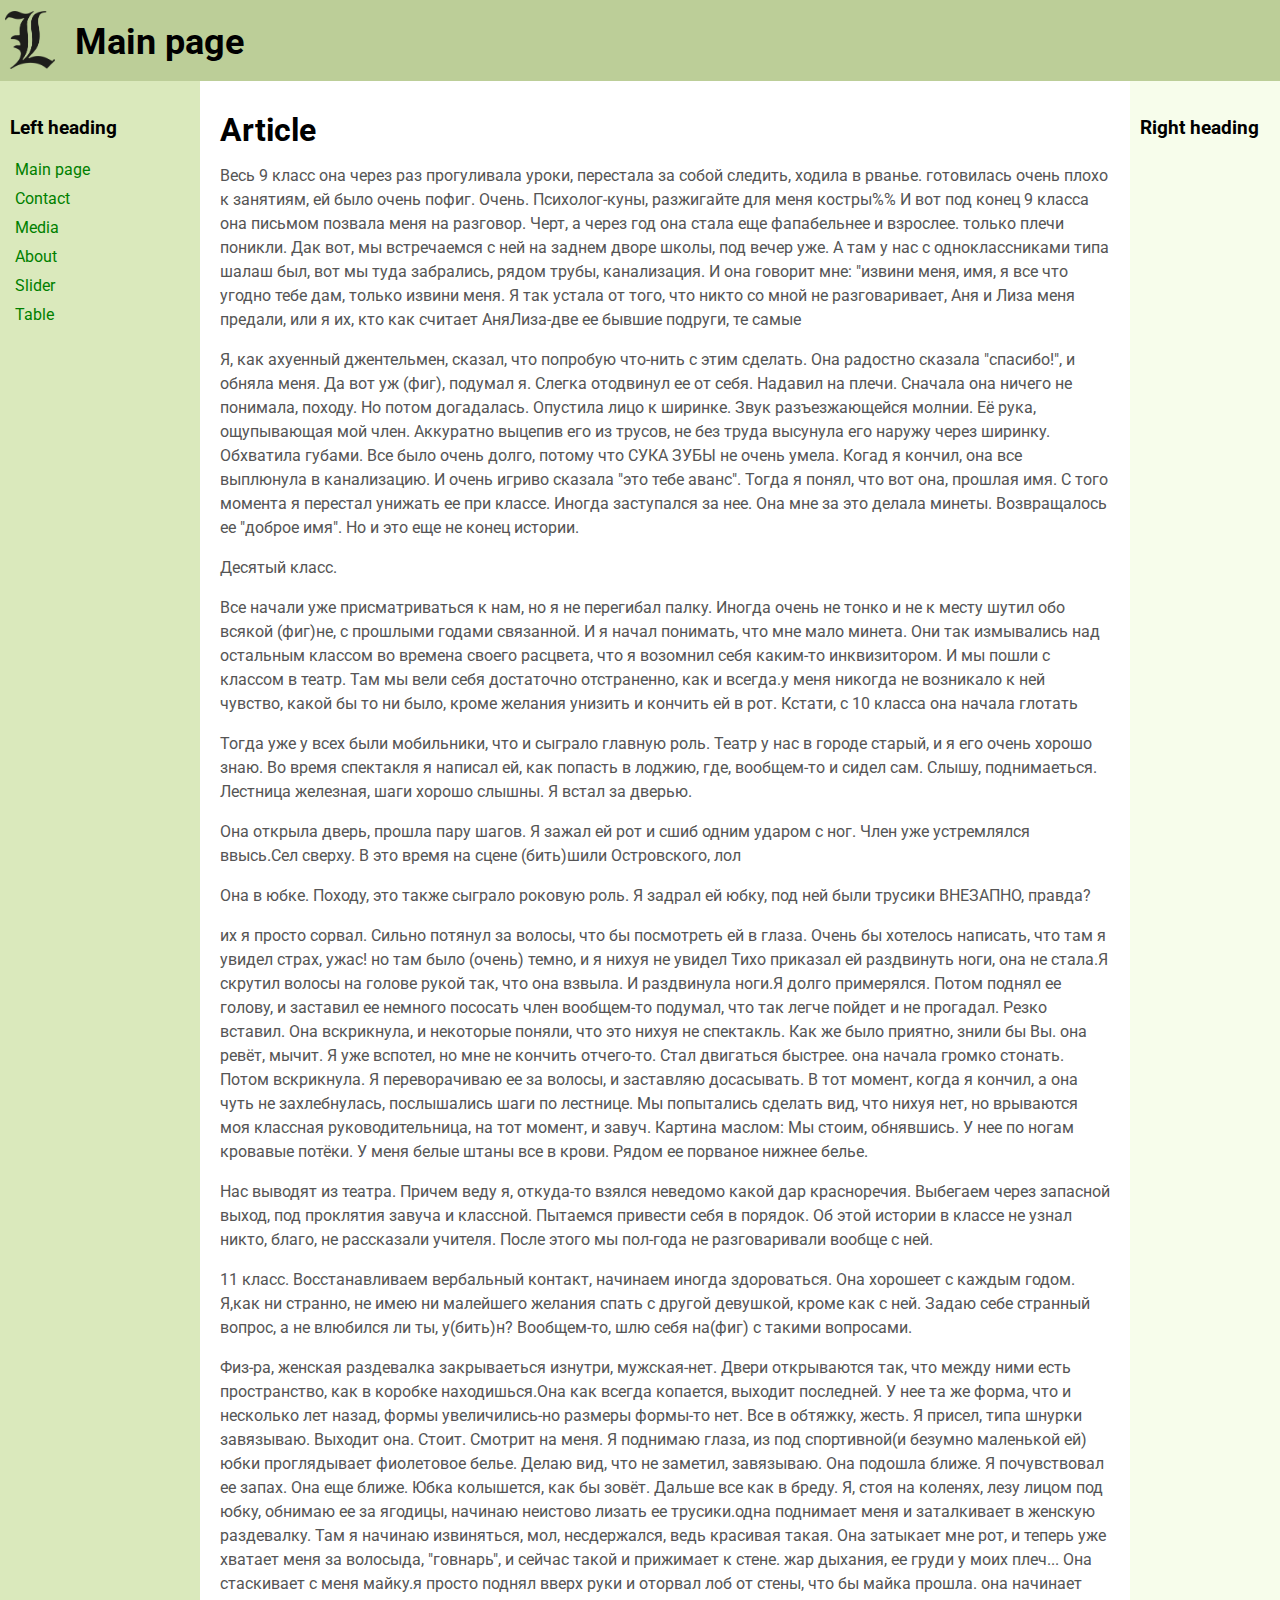
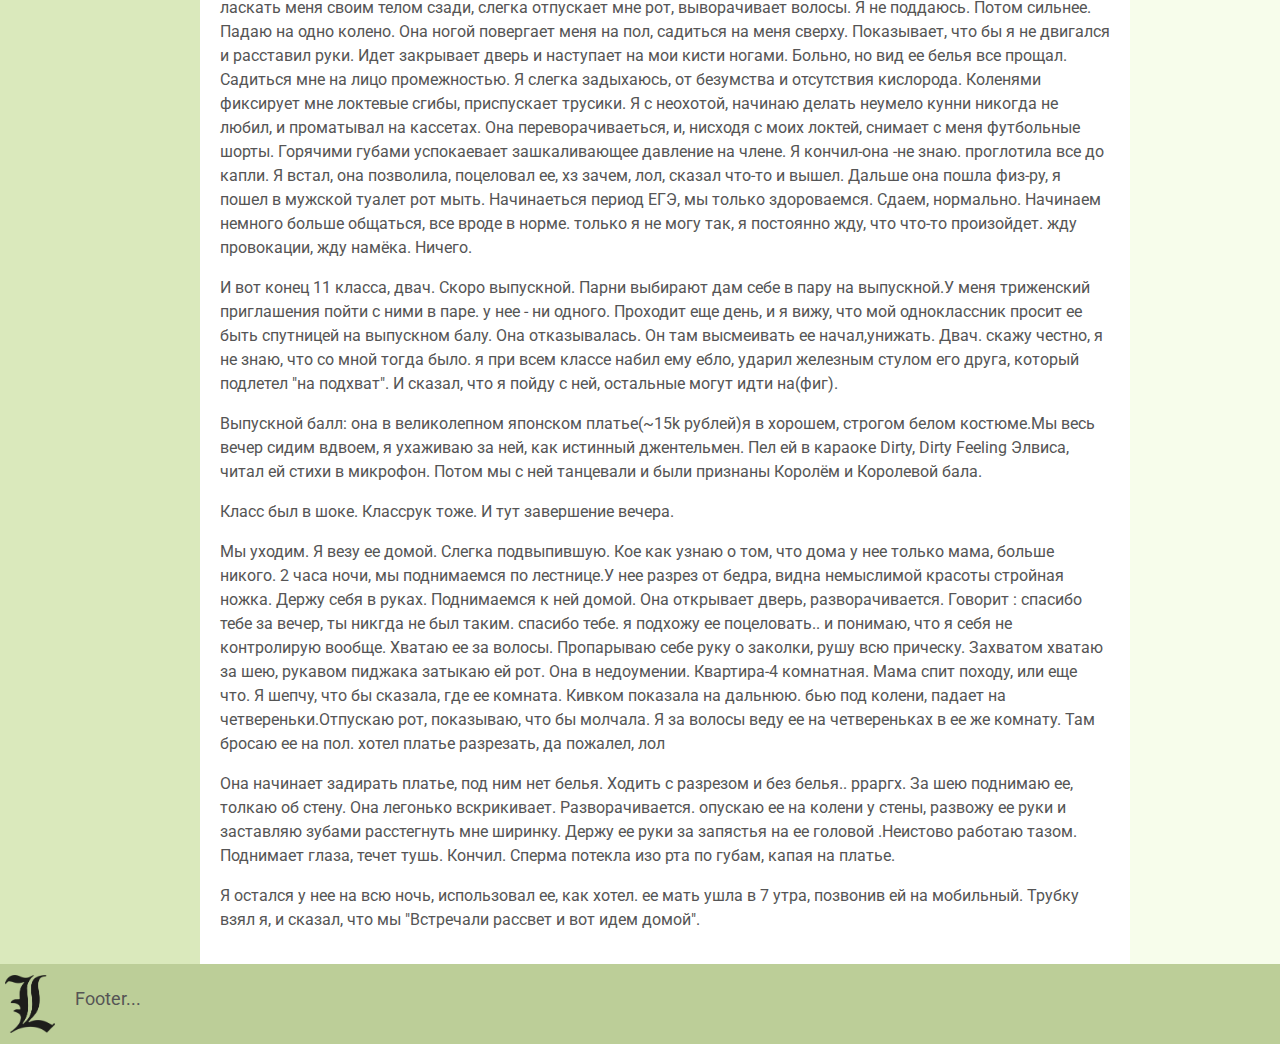
<file: index.html>
<!DOCTYPE html>
<html>
<head>
	<meta http-equiv="Content-Type" content="text/html; charset=UTF-8">
	<title>3 Column Layout</title>
	<link rel="stylesheet" href="assets/css/layout.css">
</head>
<body>
<header class="header">
	<div class="logo"></div>
	<h1>Main page</h1>
</header>
<div class="container">
	<main class="center column">
		<article>
			<h1>Article</h1>

			<p>
			Весь 9 класс она через раз прогуливала уроки, перестала за собой следить, ходила в рванье. готовилась очень плохо к занятиям, ей было очень пофиг. Очень. Психолог-куны, разжигайте для меня костры%% И вот под конец 9 класса она письмом позвала меня на разговор. Черт, а через год она стала еще фапабельнее и взрослее. только плечи поникли. Дак вот, мы встречаемся с ней на заднем дворе школы, под вечер уже. А там у нас с одноклассниками типа шалаш был, вот мы туда забрались, рядом трубы, канализация. И она говорит мне: "извини меня, имя, я все что угодно тебе дам, только извини меня. Я так устала от того, что никто со мной не разговаривает, Аня и Лиза меня предали, или я их, кто как считает АняЛиза-две ее бывшие подруги, те самые
			<p>
			Я, как ахуенный джентельмен, сказал, что попробую что-нить с этим сделать. Она радостно сказала "спасибо!", и обняла меня. Да вот уж (фиг), подумал я. Слегка отодвинул ее от себя. Надавил на плечи. Сначала она ничего не понимала, походу. Но потом догадалась. Опустила лицо к ширинке. Звук разъезжающейся молнии. Её рука, ощупывающая мой член. Аккуратно выцепив его из трусов, не без труда высунула его наружу через ширинку. Обхватила губами. Все было очень долго, потому что СУКА ЗУБЫ не очень умела. Когад я кончил, она все выплюнула в канализацию. И очень игриво сказала "это тебе аванс". Тогда я понял, что вот она, прошлая имя. С того момента я перестал унижать ее при классе. Иногда заступался за нее. Она мне за это делала минеты. Возвращалось ее "доброе имя". Но и это еще не конец истории.
			<p>
			Десятый класс.
			<p>
			Все начали уже присматриваться к нам, но я не перегибал палку. Иногда очень не тонко и не к месту шутил обо всякой (фиг)не, с прошлыми годами связанной. И я начал понимать, что мне мало минета. Они так измывались над остальным классом во времена своего расцвета, что я возомнил себя каким-то инквизитором. И мы пошли с классом в театр. Там мы вели себя достаточно отстраненно, как и всегда.у меня никогда не возникало к ней чувство, какой бы то ни было, кроме желания унизить и кончить ей в рот. Кстати, с 10 класса она начала глотать
			<p>
			Тогда уже у всех были мобильники, что и сыграло главную роль. Театр у нас в городе старый, и я его очень хорошо знаю. Во время спектакля я написал ей, как попасть в лоджию, где, вообщем-то и сидел сам. Слышу, поднимаеться. Лестница железная, шаги хорошо слышны. Я встал за дверью.
			<p>
			Она открыла дверь, прошла пару шагов. Я зажал ей рот и сшиб одним ударом с ног. Член уже устремлялся ввысь.Сел сверху. В это время на сцене (бить)шили Островского, лол
			<p>
			Она в юбке. Походу, это также сыграло роковую роль. Я задрал ей юбку, под ней были трусики ВНЕЗАПНО, правда?
			<p>
			их я просто сорвал. Сильно потянул за волосы, что бы посмотреть ей в глаза. Очень бы хотелось написать, что там я увидел страх, ужас! но там было (очень) темно, и я нихуя не увидел Тихо приказал ей раздвинуть ноги, она не стала.Я скрутил волосы на голове рукой так, что она взвыла. И раздвинула ноги.Я долго примерялся. Потом поднял ее голову, и заставил ее немного пососать член вообщем-то подумал, что так легче пойдет и не прогадал. Резко вставил. Она вскрикнула, и некоторые поняли, что это нихуя не спектакль. Как же было приятно, знили бы Вы. она ревёт, мычит. Я уже вспотел, но мне не кончить отчего-то. Стал двигаться быстрее. она начала громко стонать. Потом вскрикнула. Я переворачиваю ее за волосы, и заставляю досасывать. В тот момент, когда я кончил, а она чуть не захлебнулась, послышались шаги по лестнице. Мы попытались сделать вид, что нихуя нет, но врываются моя классная руководительница, на тот момент, и завуч. Картина маслом: Мы стоим, обнявшись. У нее по ногам кровавые потёки. У меня белые штаны все в крови. Рядом ее порваное нижнее белье.
			<p>
			Нас выводят из театра. Причем веду я, откуда-то взялся неведомо какой дар красноречия. Выбегаем через запасной выход, под проклятия завуча и классной. Пытаемся привести себя в порядок. Об этой истории в классе не узнал никто, благо, не рассказали учителя. После этого мы пол-года не разговаривали вообще с ней.
			<p>
			11 класс. Восстанавливаем вербальный контакт, начинаем иногда здороваться. Она хорошеет с каждым годом. Я,как ни странно, не имею ни малейшего желания спать с другой девушкой, кроме как с ней. Задаю себе странный вопрос, а не влюбился ли ты, у(бить)н? Вообщем-то, шлю себя на(фиг) с такими вопросами.
			<p>
			Физ-ра, женская раздевалка закрываеться изнутри, мужская-нет. Двери открываются так, что между ними есть пространство, как в коробке находишься.Она как всегда копается, выходит последней. У нее та же форма, что и несколько лет назад, формы увеличились-но размеры формы-то нет. Все в обтяжку, жесть. Я присел, типа шнурки завязываю. Выходит она. Стоит. Смотрит на меня. Я поднимаю глаза, из под спортивной(и безумно маленькой ей) юбки проглядывает фиолетовое белье. Делаю вид, что не заметил, завязываю. Она подошла ближе. Я почувствовал ее запах. Она еще ближе. Юбка колышется, как бы зовёт. Дальше все как в бреду. Я, стоя на коленях, лезу лицом под юбку, обнимаю ее за ягодицы, начинаю неистово лизать ее трусики.одна поднимает меня и заталкивает в женскую раздевалку. Там я начинаю извиняться, мол, несдержался, ведь красивая такая. Она затыкает мне рот, и теперь уже хватает меня за волосыда, "говнарь", и сейчас такой и прижимает к стене. жар дыхания, ее груди у моих плеч... Она стаскивает с меня майку.я просто поднял вверх руки и оторвал лоб от стены, что бы майка прошла. она начинает ласкать меня своим телом сзади, слегка отпускает мне рот, выворачивает волосы. Я не поддаюсь. Потом сильнее. Падаю на одно колено. Она ногой повергает меня на пол, садиться на меня сверху. Показывает, что бы я не двигался и расставил руки. Идет закрывает дверь и наступает на мои кисти ногами. Больно, но вид ее белья все прощал. Садиться мне на лицо промежностью. Я слегка задыхаюсь, от безумства и отсутствия кислорода. Коленями фиксирует мне локтевые сгибы, приспускает трусики. Я с неохотой, начинаю делать неумело кунни никогда не любил, и проматывал на кассетах. Она переворачиваеться, и, нисходя с моих локтей, снимает с меня футбольные шорты. Горячими губами успокаевает зашкаливающее давление на члене. Я кончил-она -не знаю. проглотила все до капли. Я встал, она позволила, поцеловал ее, хз зачем, лол, сказал что-то и вышел. Дальше она пошла физ-ру, я пошел в мужской туалет рот мыть.

			Начинаеться период ЕГЭ, мы только здороваемся. Сдаем, нормально. Начинаем немного больше общаться, все вроде в норме. только я не могу так, я постоянно жду, что что-то произойдет. жду провокации, жду намёка. Ничего.
			<p>
			И вот конец 11 класса, двач. Скоро выпускной. Парни выбирают дам себе в пару на выпускной.У меня триженский приглашения пойти с ними в паре. у нее - ни одного. Проходит еще день, и я вижу, что мой одноклассник просит ее быть спутницей на выпускном балу. Она отказывалась. Он там высмеивать ее начал,унижать. Двач. скажу честно, я не знаю, что со мной тогда было. я при всем классе набил ему ебло, ударил железным стулом его друга, который подлетел "на подхват". И сказал, что я пойду с ней, остальные могут идти на(фиг).
			<p>
			Выпускной балл: она в великолепном японском платье(~15k рублей)я в хорошем, строгом белом костюме.Мы весь вечер сидим вдвоем, я ухаживаю за ней, как истинный джентельмен. Пел ей в караоке Dirty, Dirty Feeling Элвиса, читал ей стихи в микрофон. Потом мы с ней танцевали и были признаны Королём и Королевой бала.
			<p>
			Класс был в шоке. Классрук тоже. И тут завершение вечера.
			<p>
			Мы уходим. Я везу ее домой. Слегка подвыпившую. Кое как узнаю о том, что дома у нее только мама, больше никого. 2 часа ночи, мы поднимаемся по лестнице.У нее разрез от бедра, видна немыслимой красоты стройная ножка. Держу себя в руках. Поднимаемся к ней домой. Она открывает дверь, разворачивается. Говорит : спасибо тебе за вечер, ты никгда не был таким. спасибо тебе. я подхожу ее поцеловать.. и понимаю, что я себя не контролирую вообще. Хватаю ее за волосы. Пропарываю себе руку о заколки, рушу всю прическу. Захватом хватаю за шею, рукавом пиджака затыкаю ей рот. Она в недоумении. Квартира-4 комнатная. Мама спит походу, или еще что. Я шепчу, что бы сказала, где ее комната. Кивком показала на дальнюю. бью под колени, падает на четвереньки.Отпускаю рот, показываю, что бы молчала. Я за волосы веду ее на четвереньках в ее же комнату. Там бросаю ee на пол. хотел платье разрезать, да пожалел, лол
			<p>
			Она начинает задирать платье, под ним нет белья. Ходить с разрезом и без белья.. рраргх. За шею поднимаю ее, толкаю об стену. Она легонько вскрикивает. Разворачивается. опускаю ее на колени у стены, развожу ее руки и заставляю зубами расстегнуть мне ширинку. Держу ее руки за запястья на ее головой .Неистово работаю тазом. Поднимает глаза, течет тушь. Кончил. Сперма потекла изо рта по губам, капая на платье.
			<p>
			Я остался у нее на всю ночь, использовал ее, как хотел. ее мать ушла в 7 утра, позвонив ей на мобильный. Трубку взял я, и сказал, что мы "Встречали рассвет и вот идем домой".
<p>
		</article>
	</main>
	<nav class="left column">
		<h3>Left heading</h3>
		<ul>
			<li><a href="index.html">Main page</a></li>
			<li><a href="contact.html">Contact</a></li>
			<li><a href="media.html">Media</a></li>
			<li><a href="about.html">About</a></li>		
			<li><a href="slider.html">Slider</a></li>
			<li><a href="table.html">Table</a></li>
		</ul>
		
	</nav>
	<div class="right column">
		<h3>Right heading</h3>
		<p></p>
	</div>
</div>
<div class="footer-wrapper">
	<footer class="footer">
		<div class="logo"></div>
		<p>Footer...</p>
	</footer>
</div>
</body>
</html>
</file>
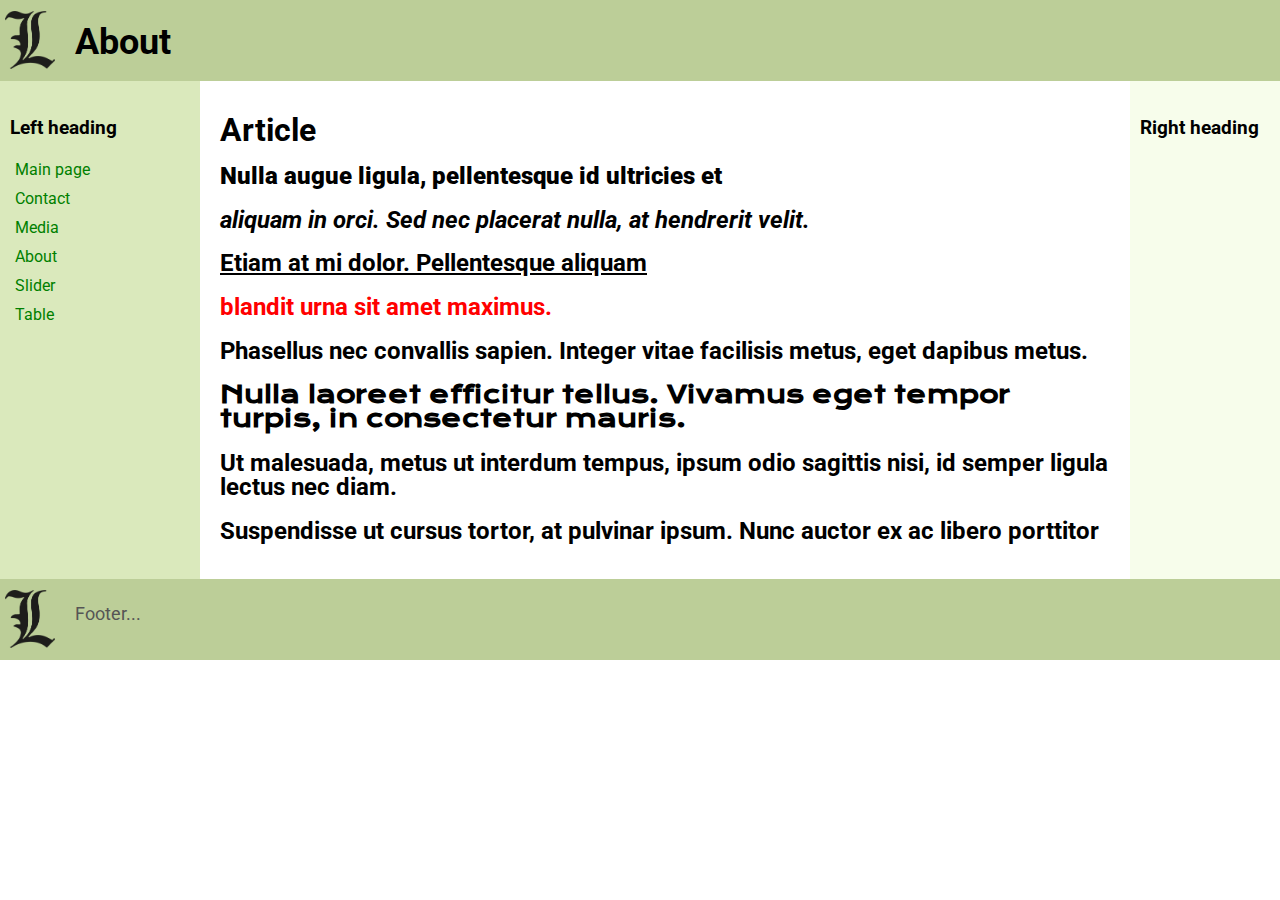
<file: about.html>
<!DOCTYPE html>
<html>
<head>
	<meta http-equiv="Content-Type" content="text/html; charset=UTF-8">
	<title>About</title>
	 <link href="https://fonts.googleapis.com/css2?family=Krona+One&display=swap" rel="stylesheet"> 
	<link rel="stylesheet" href="assets/css/layout.css">
	<style>
		h2.something{
			color: #f00;
		}
		h2.something2{
			font-family: 'Krona One', sans-serif;
		}
	</style>
</head>
<body>
<header class="header">
	<div class="logo"></div>
	<h1>About</h1>
</header>
<div class="container">
	<main class="center column">
		<article>
			<h1>Article</h1>
			<h2> <b>Nulla augue ligula, pellentesque id ultricies et </b></h2>
			<h2> <i>aliquam in orci. Sed nec placerat nulla, at hendrerit velit.</i></h2>
			<h2> <u>Etiam at mi dolor. Pellentesque aliquam</u></h2>	
			<h2 class="something"> blandit urna sit amet maximus.</h2>
			<h2> Phasellus nec convallis sapien. Integer vitae facilisis metus, eget dapibus metus. </h2>
			<h2 class="something2">Nulla laoreet efficitur tellus. Vivamus eget tempor turpis, in consectetur mauris.</h2>
			<h2>Ut malesuada, metus ut interdum tempus, ipsum odio sagittis nisi, id semper ligula lectus nec diam.</h2>
			<h2> Suspendisse ut cursus tortor, at pulvinar ipsum. Nunc auctor ex ac libero porttitor</h2>
			


		</article>
	</main>
	<nav class="left column">
		<h3>Left heading</h3>
		<ul>
			<li><a href="index.html">Main page</a></li>
			<li><a href="contact.html">Contact</a></li>
			<li><a href="media.html">Media</a></li>
			<li><a href="about.html">About</a></li>		
			<li><a href="slider.html">Slider</a></li>
			<li><a href="table.html">Table</a></li>
		</ul>
		
	</nav>
	<div class="right column">
		<h3>Right heading</h3>
		<p></p>
	</div>
</div>
<div class="footer-wrapper">
	<footer class="footer">
		<div class="logo"></div>
		<p>Footer...</p>
	</footer>
</div>
</body>
</html>
</file>
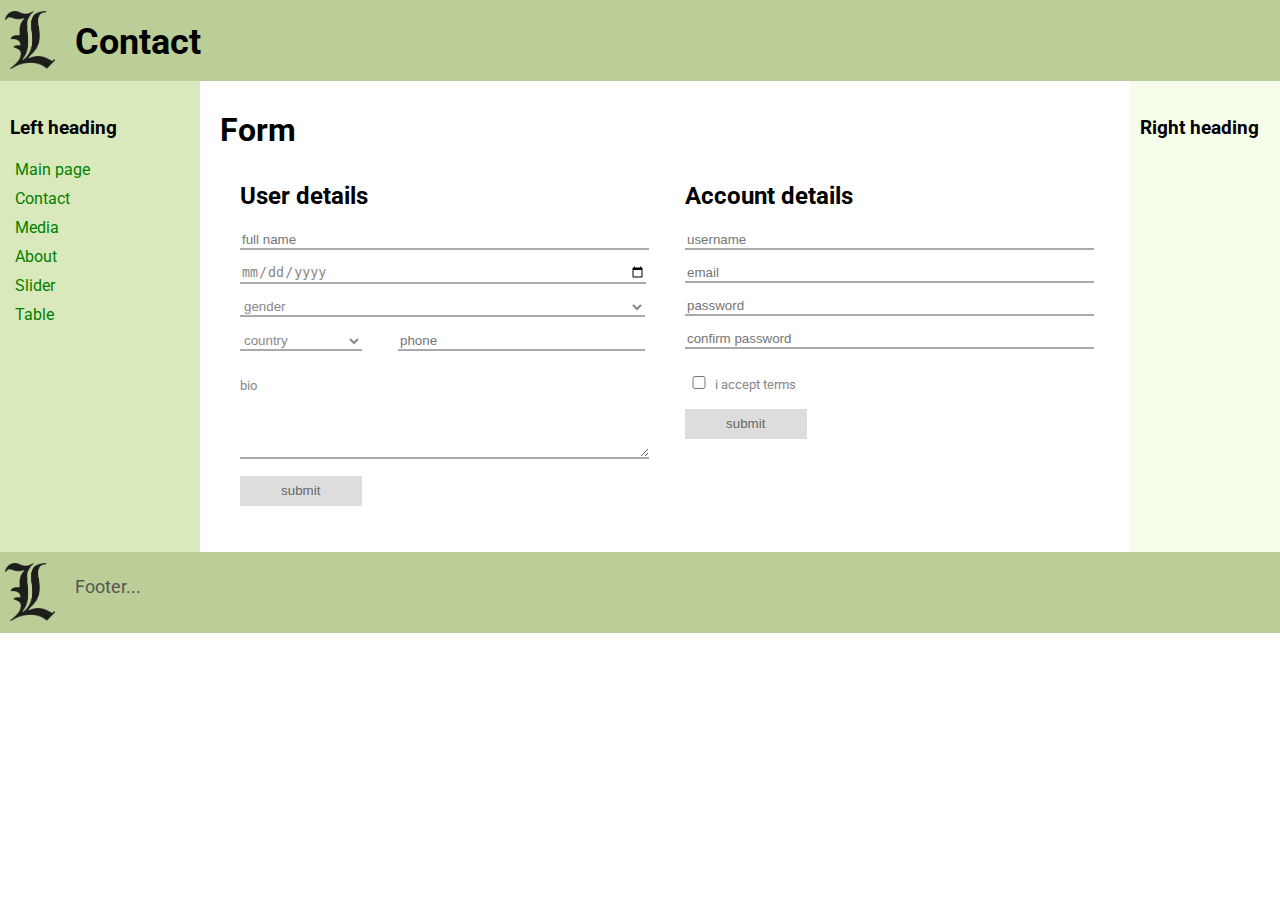
<file: contact.html>
<!DOCTYPE html>
<html>
<head>
	<meta http-equiv="Content-Type" content="text/html; charset=UTF-8">
	<title>Contact</title>
	<link rel="stylesheet" href="assets/css/layout.css">
</head>
<body>
<header class="header">
	<div class="logo"></div>
	<h1>Contact</h1>
</header>
<div class="container">
	<main class="center column">
		<article>
			<h1>Form</h1>
			<form action="#">
				<div>
					<h2>User details</h2>
					<input type="text" placeholder="full name">
					<input type="date" placeholder="your birthday">
					<select name="" id="">
						<option disabled selected>gender</option>
						<option>male</option>
						<option>female</option>
						<option>trap</option>
						<option>helicopter</option>
						<option>girl-deer</option>
						<option>another LGBTQ+</option>
					</select>
					<div>
						<select name="" id="">
							<option disabled selected>country</option>
							<option>ukraine</option>
							<option>russia</option>
							<option>french</option>
							<option>china</option>
							<option>japan</option>
							<option>polish</option>
						</select>
						<input type="text" placeholder="phone">
					</div>
					<p>bio</p>
					<textarea name="comment" cols="40" rows="3"></textarea>
					<input class="button" type="button" value="submit">
				</div>
				<div>
					<h2>Account details</h2>
					<input type="text" placeholder="username">
					<input type="email" placeholder="email">
					<input type="password" placeholder="password">
					<input type="password" placeholder="confirm password">
					<p><input class="check" type="checkbox"> i accept terms</p>
					<input class="button" type="button" value="submit">

				</div>
			</form>
			
		</article>
	</main>
	<nav class="left column">
		<h3>Left heading</h3>
		<ul>
			<li><a href="index.html">Main page</a></li>
			<li><a href="contact.html">Contact</a></li>
			<li><a href="media.html">Media</a></li>
			<li><a href="about.html">About</a></li>		
			<li><a href="slider.html">Slider</a></li>
			<li><a href="table.html">Table</a></li>
		</ul>
		
	</nav>
	<div class="right column">
		<h3>Right heading</h3>
		<p></p>
	</div>
</div>
<div class="footer-wrapper">
	<footer class="footer">
		<div class="logo"></div>
		<p>Footer...</p>
	</footer>
</div>
</body>
</html>
</file>
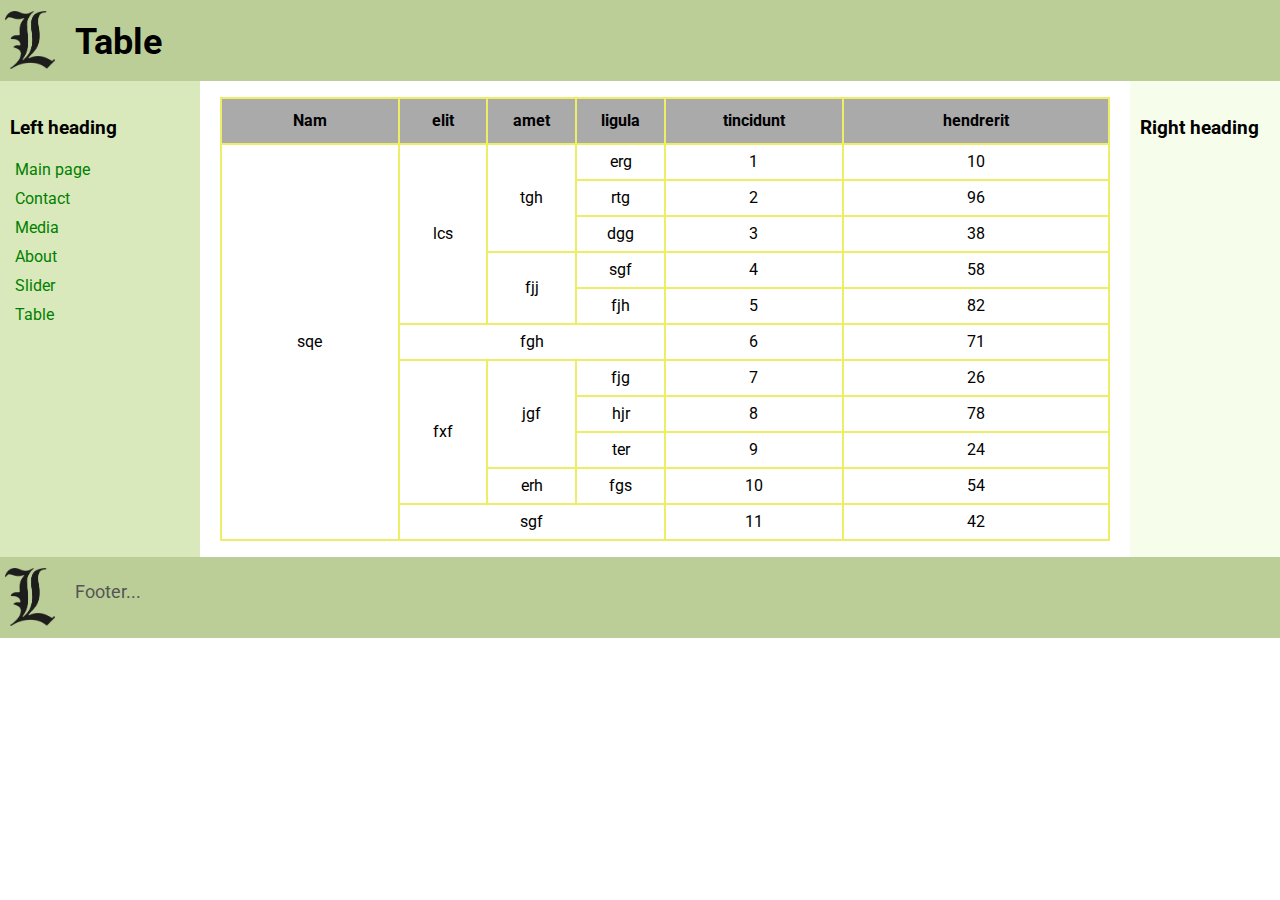
<file: table.html>
<!DOCTYPE html>
<html>
<head>
	<meta http-equiv="Content-Type" content="text/html; charset=UTF-8">
	<title>Table</title>
	<link rel="stylesheet" href="assets/css/layout.css">
	
</head>
<body>
<header class="header">
	<div class="logo"></div>
	<h1>Table</h1>
</header>
<div class="container">
	<main class="center column">
		<article>
			<table cellspacing="0">
				<tr>
					<th width="20%">Nam</th>
					<th width="10%">elit</th>
					<th width="10%">amet</th>
					<th width="10%">ligula</th>
					<th width="20%">tincidunt</th>
					<th width="30%">hendrerit</th>
				</tr>
				<tr>
					<td rowspan="11" >sqe</td>
					<td rowspan="5">lcs</td>
					<td rowspan="3">tgh</td>
					<td>erg</td>
					<td>1</td>
					<td>10</td>
				</tr>
				<tr>
					<td>rtg</td>
					<td>2</td>
					<td>96</td>
				</tr>
				<tr>
					<td>dgg</td>
					<td>3</td>
					<td>38</td>
				</tr>
				<tr>
					<td rowspan="2">fjj</td>
					<td>sgf</td>
					<td>4</td>
					<td>58</td>
				</tr>
				<tr>
					<td>fjh</td>
					<td>5</td>
					<td>82</td>
				</tr>
				<tr>
					<td colspan="3">fgh</td>
					<td>6</td>
					<td>71</td>
				</tr>
				<tr>
					<td rowspan="4">fxf</td>
					<td rowspan="3">jgf</td>
					<td>fjg</td>
					<td>7</td>
					<td>26</td>
				</tr>
				<tr>
					<td>hjr</td>
					<td>8</td>
					<td>78</td>
				</tr>
				<tr>
					<td>ter</td>
					<td>9</td>
					<td>24</td>
				</tr>
				<tr>
					<td>erh</td>
					<td>fgs</td>
					<td>10</td>
					<td>54</td>
				</tr>
				<tr>
					<td colspan="3">sgf</td>
					<td>11</td>
					<td>42</td>
				</tr>
			</table>
		</article>
	</main>
	<nav class="left column">
		<h3>Left heading</h3>
		<ul>
			<li><a href="index.html">Main page</a></li>
			<li><a href="contact.html">Contact</a></li>
			<li><a href="media.html">Media</a></li>
			<li><a href="about.html">About</a></li>		
			<li><a href="slider.html">Slider</a></li>
			<li><a href="table.html">Table</a></li>
		</ul>
		
	</nav>
	<div class="right column">
		<h3>Right heading</h3>
		<p></p>
	</div>
</div>
<div class="footer-wrapper">
	<footer class="footer">
		<div class="logo"></div>
		<p>Footer...</p>
	</footer>
</div>
</body>
</html>
</file>
<file: assets/css/layout.css>
@import url('https://fonts.googleapis.com/css2?family=Roboto:wght@100;400&display=swap');
body {
	min-width: 700px;
}

.container {
	padding-left: 200px;
	padding-right: 190px;
}

.container .column {
	position: relative;
	float: left;
}

.center {
	padding: 10px 20px;
	width: 100%;
}

.left {
	width: 180px;
	padding: 0 10px;
	right: 240px;
	margin-left: -100%;
}

.right {
	width: 130px;
	padding: 0 10px;
	margin-right: -100%;
}

.footer {
	clear: both;
}
.container {
	overflow: hidden;
}
.container .column {
	padding-bottom: 1001em;
	margin-bottom: -1000em;
}

.footer-wrapper {
	float: left;
	position: relative;
	width: 100%;
	background: #fff;
}
body {

	margin: 0;
	padding: 0;
	
   	font-family: 'Roboto', sans-serif;
   	line-height: 1.5em;
}
p {
	color: #555;
}
nav ul {
	list-style-type: none;
	margin: 0;
	padding: 0;
}

nav ul li{
    margin: 5px;
}

nav ul a {
	color: green;
	text-decoration: none;
}   
.header, .footer {
	height: 70px;
	font-size: large;
	padding: 0.3em;
	background: #BCCE98;
}

.left {
	background: #DAE9BC;
}
.right {
	background: #F7FDEB;
}
.center {
	background: #fff;
}
.container .column {
	padding-top: 1em;
}
.logo{
	height: 60px;
	width: 40px;
	float: left;
	padding: 5px;
	margin-right: 20px;
	position: relative;
	background-image: url("../img/logo.png");
	background-size: contain;
	background-repeat: no-repeat;
	background-position: center;
}

table{
    border: 1px solid #ee6;
    width: 100%;
}

tr>*{
    border: 1px solid #ee6;
    color: #000;
    padding: 5px;
    margin: 0;
    text-align: center;
}
tr>th{
    background-color: #aaa;
    padding: 10px;
}




form{
    display: flex;
    width: 100%;
}

form>div{
    width: 100%;
    position: relative;
    padding: 20px;
    padding-top: 0;
}

form>div>p, input, select, textarea{
    color: #888;
    background-color: #fff;
    border: 0;
    width: 100%;
    font-size: 10pt;
    margin-bottom: 10px;
    border-bottom: 2px solid #aaa;
}

form>div>div{
    display: flex;
    justify-content: space-between;
    margin-top: 5px;
}

form>div>div>select{
    width: 30%;
}

form>div>div>input{
    width: 60%;
}

form>div>p{
    border-bottom: 0;
}

.button{
    background-color: #ddd;
    color: #666;
    border: 0;
    width: 30%;
    height: 30px;
}
.check{
    width: 5%;
}
</file>
